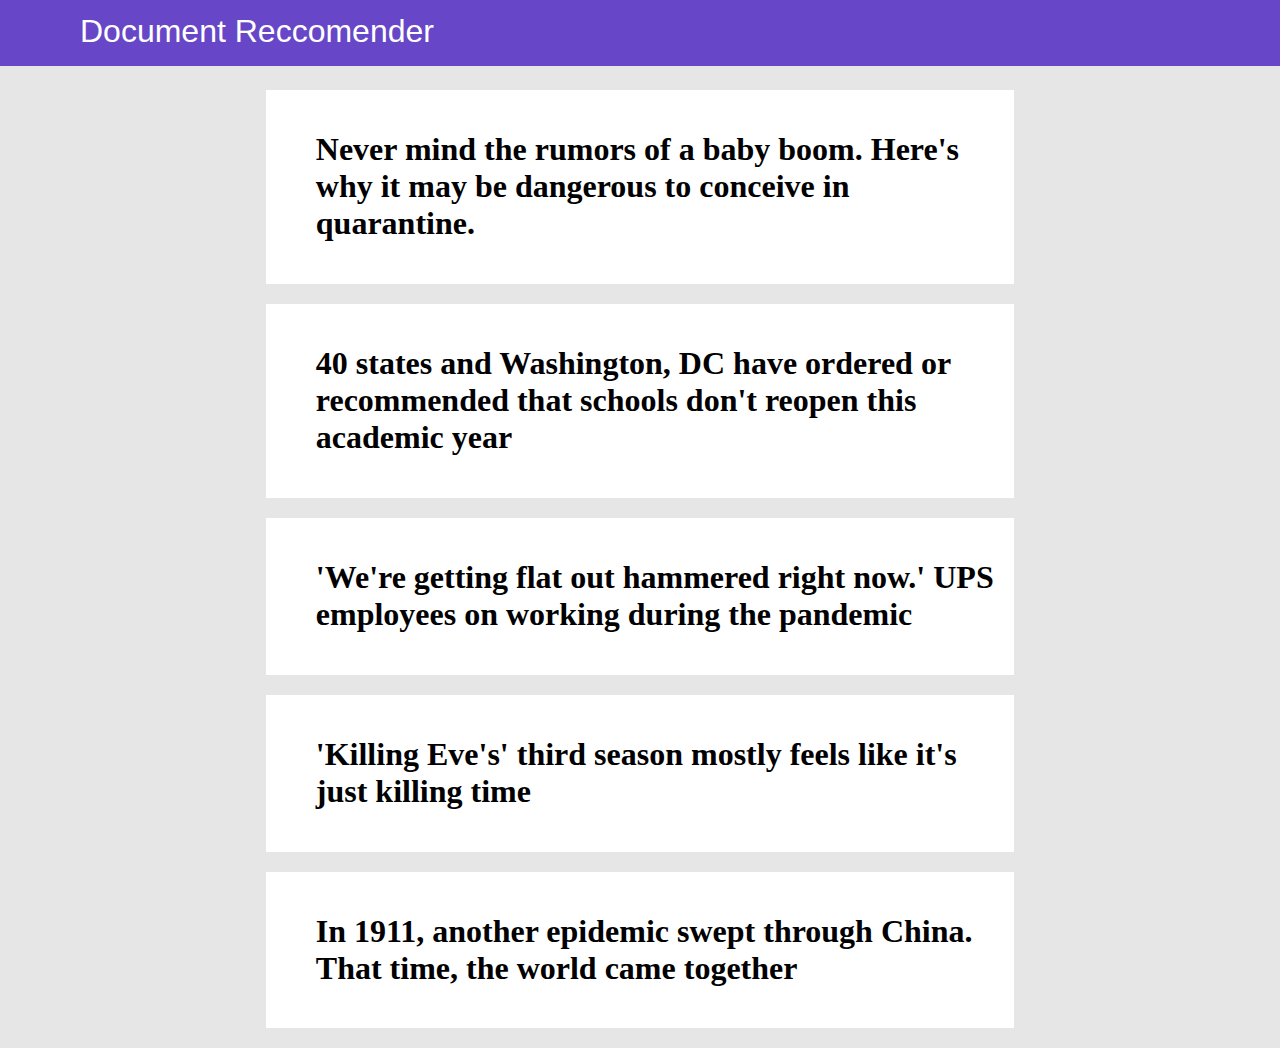
<file: FrontendFiles/index.html>
<!doctype html>

<html lang="en">
<head>
  <meta charset="utf-8">

  <title>The HTML5 Herald</title>
  <meta name="description" content="The HTML5 Herald">
  <meta name="author" content="SitePoint">

  <link rel="stylesheet" href="styles.css">
</head>

<body>
    <div class="heading">
        Document Reccomender
    </div>
    <script src="loadHomePage.js"></script>
    <div class="pad">
        
    </div>
    <a id="a0" href="./article.html">
        <div class="container-main-title" href="/article.html">
            <h1 id="title0">Title will go here</h1>
        </div>
    </a>
    <a id="a1" href="./article.html">
        <div class="container-main-title" href="/article.html">
            <h1 id="title1">Title will go here</h1>
        </div>
    </a>
    <a id="a2" href="./article.html">
        <div class="container-main-title" href="/article.html">
            <h1 id="title2">Title will go here</h1>
        </div>
    </a>
    <a id="a3" href="./article.html">
        <div class="container-main-title" href="/article.html">
            <h1 id="title3">Title will go here</h1>
        </div>
    </a>
    <a id="a4" href="./article.html">
        <div class="container-main-title" href="/article.html">
            <h1 id="title4">Title will go here</h1>
        </div>
    </a>
</body>
</html>
</file>
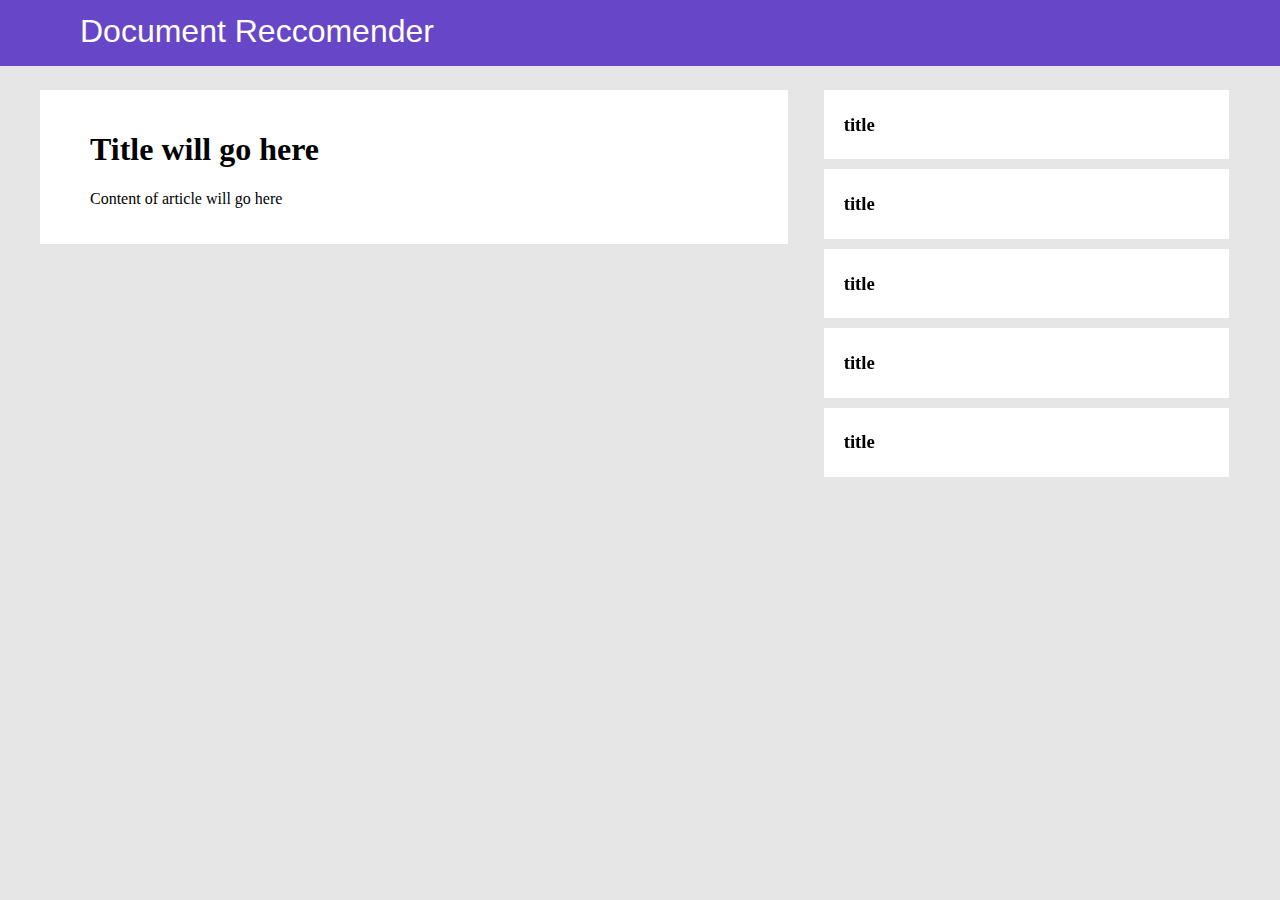
<file: FrontendFiles/article.html>
<!doctype html>

<html lang="en">
<head>
  <meta charset="utf-8">

  <title>The HTML5 Herald</title>
  <meta name="description" content="The HTML5 Herald">
  <meta name="author" content="SitePoint">

  <link rel="stylesheet" href="styles.css">
</head>
<body>
    <a href='./index.html'>
        <div class="heading">
            Document Reccomender
        </div>
    <a>
    <div class="wrapper">
        <script src="./loadArticle.js"></script>
        <div class="container-main">
            <h1 id="main-title">Title will go here</h1>
            <p id="main-content"> Content of article will go here</p>
        </div>
        <div class="reccommendations">
            <a id="a0" href="./article.html">
                <div class="rec">
                    <h3 id="suggestion0">title</h3>
                </div>
            </a>
            <a id="a1" href="./article.html">
                <div class="rec">
                    <h3 id="suggestion1">title</h3>
                </div>
            </a>
            <a id="a2" href="./article.html">
                <div class="rec">
                    <h3 id="suggestion2">title</h3>
                </div>
            </a>
            <a id="a3" href="./article.html">
                <div class="rec">
                    <h3 id="suggestion3">title</h3>
                </div>
            </a>
            <a id="a4" href="./article.html">
                <div class="rec">
                    <h3 id="suggestion4">title</h3>
                </div>
            </a>
        </div>
    </div>
</body>
</html>
</file>
<file: FrontendFiles/styles.css>
html {
    background-color: #e6e6e6;
    margin: 0;
    padding: 0;
    margin-top: 0;
}
.container-main{
    position: absolute;
    background-color: #ffffff;
    width: 53%;
    padding: 20px 20px 20px 50px;
    margin: 0 auto;
    margin-top: 40px;
    margin-bottom: 30px;
}
a {
    color: black;
    text-decoration: none;
}
.pad{
    height: 90px;
    width: 100%;
}
.container-main-title{
    background-color: #ffffff;
    width: 53%;
    padding: 20px 20px 20px 50px;
    margin: 0 auto;
    margin-bottom: 20px;
}
body{
    margin: 0;
    width: 100%;
}
.wrapper{
    color: black;
    margin-top: 0px;
    padding-left: 40px;
    padding-top: 50px;
}
.reccommendations{
    position: fixed;
    margin-top: 40px;
    height: 100px;
    width: 30%;
    right: 4%;
}
.rec{
    background-color: #ffffff;
    margin-bottom: 10px;
    padding: 5px 5px 5px 20px;
    width: 99%;
    float: right
}
.heading{
    padding-left: 80px;
    position: fixed;
    z-index: 999;
    font-family: arial,helvetica;
    font-size: xx-large;
    padding-top: 13px;
    padding-bottom: 5px;
    color: white;
    background-color: #6747C7;
    width: 100%;
    height: 48px;
}
</file>
